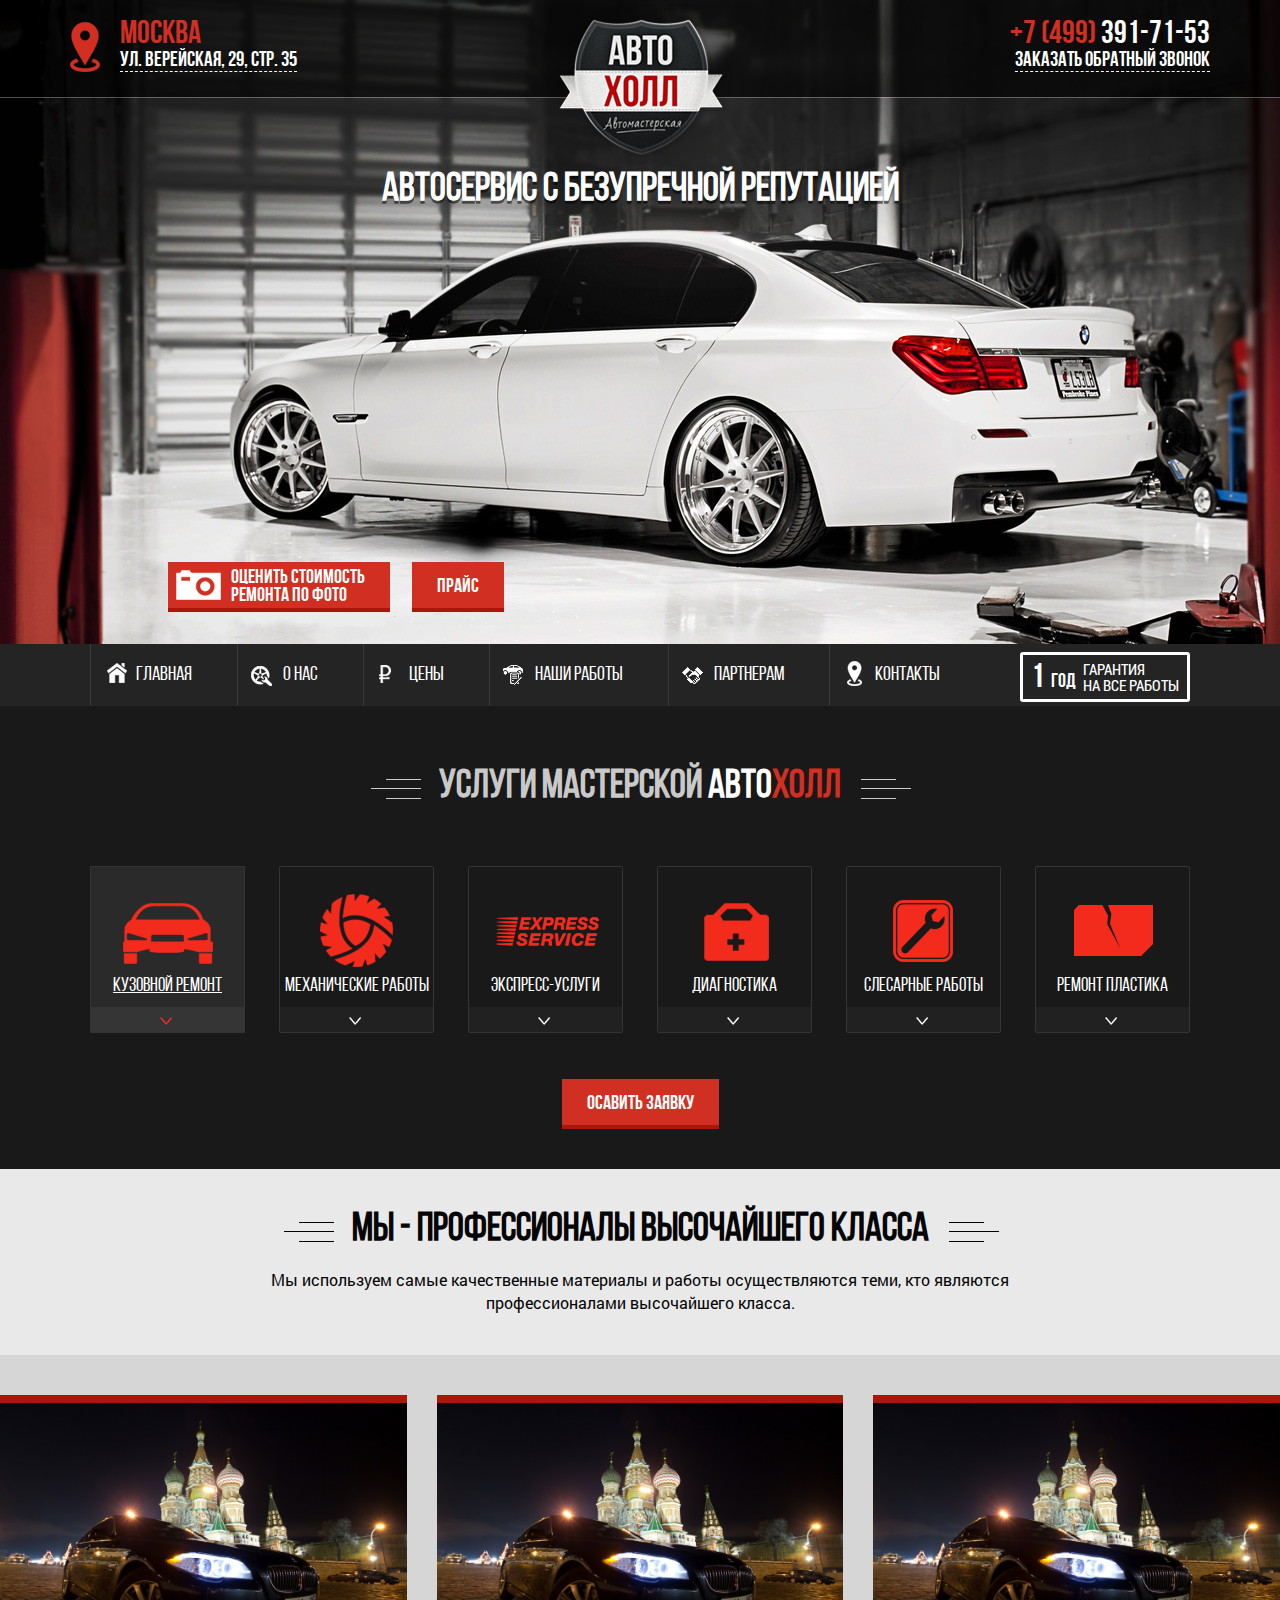
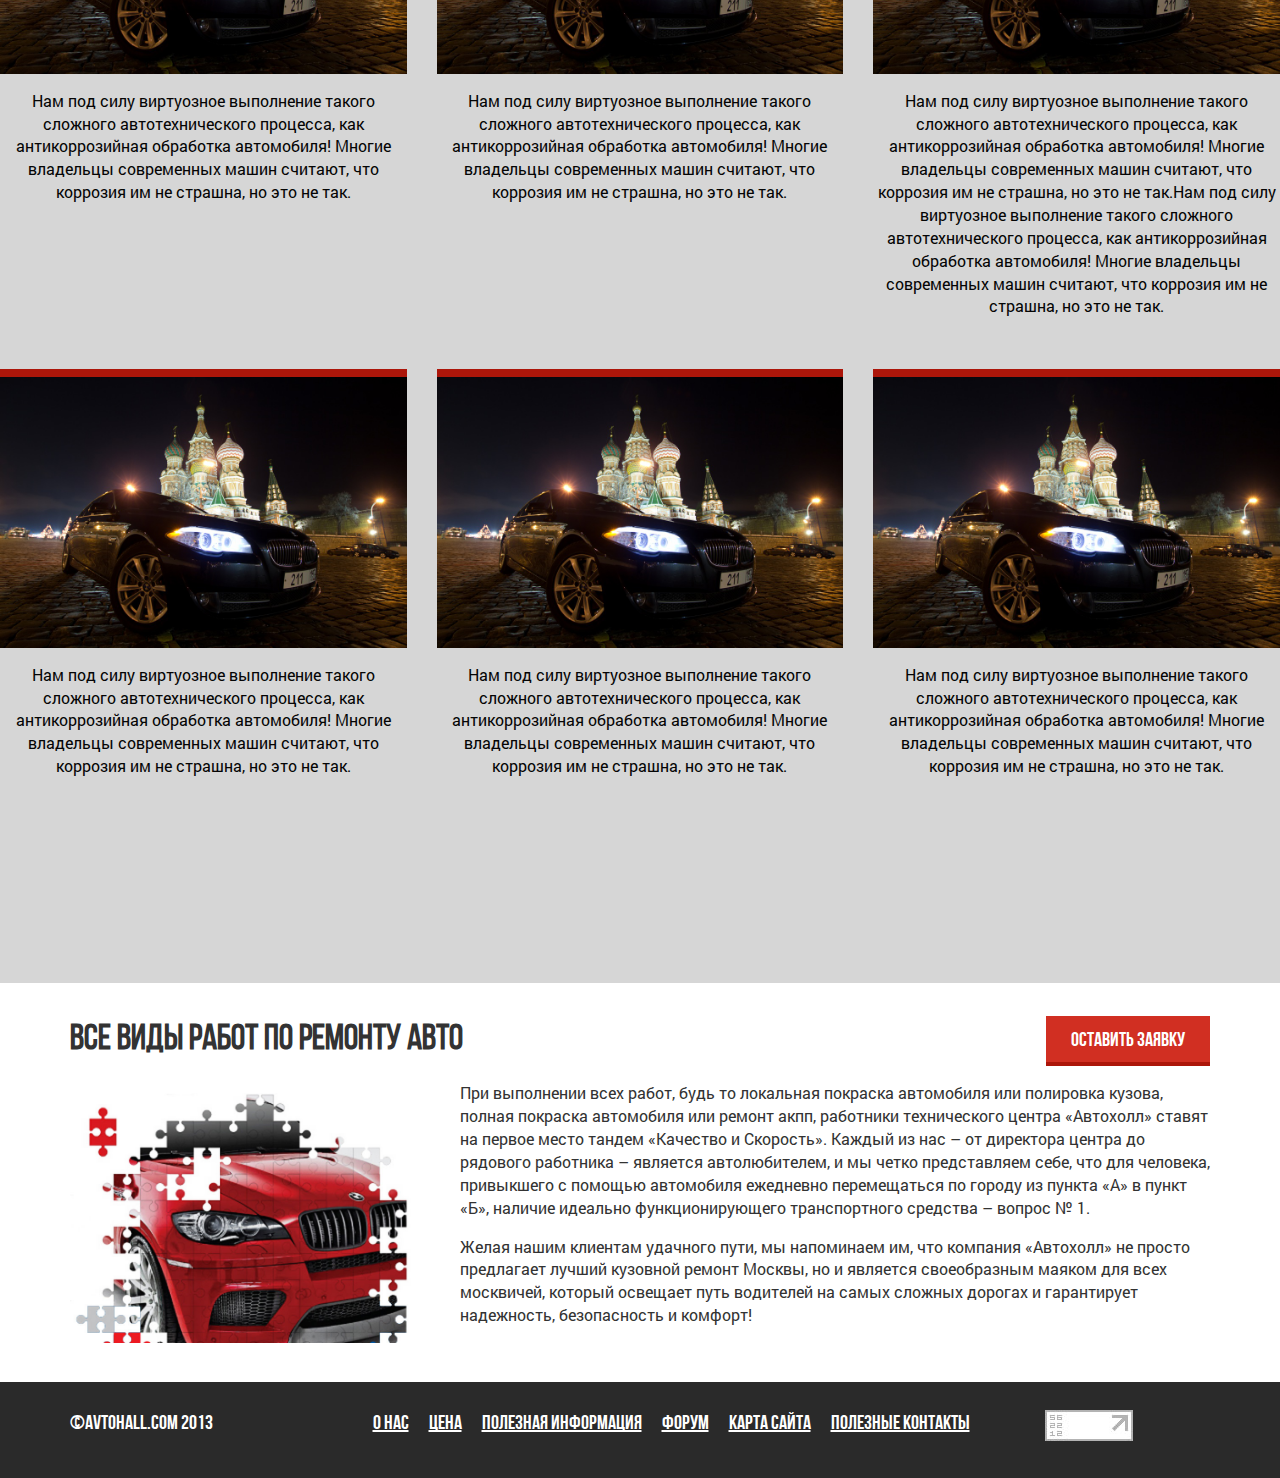
<file: index.html>
<!DOCTYPE html>
<!--[if lt IE 7]><html lang="ru" class="lt-ie9 lt-ie8 lt-ie7"><![endif]-->
<!--[if IE 7]><html lang="ru" class="lt-ie9 lt-ie8"><![endif]-->
<!--[if IE 8]><html lang="ru" class="lt-ie9"><![endif]-->
<!--[if gt IE 8]><!-->
<html lang="ru">
<!--<![endif]-->

<head>
	<meta charset="utf-8" />

	<title>Заголовок</title>
	<meta content="" name="description" />
	<meta content="" property="og:image" />
	<meta content="" property="og:description" />
	<meta content="" property="og:site_name" />
	<meta content="website" property="og:type" />

	<meta content="telephone=no" name="format-detection" />
	<meta http-equiv="x-rim-auto-match" content="none" />
	<meta http-equiv="X-UA-Compatible" content="IE=edge" />
	<meta name="viewport" content="width=device-width, initial-scale=1.0" />

	<link rel="shortcut icon" href="favicon.png" />

	<link rel="stylesheet" href="libs/bootstrap/bootstrap-grid-3.3.1.min.css" />
	<link rel="stylesheet" href="libs/font-awesome-4.2.0/css/font-awesome.min.css" />
	<link rel="stylesheet" href="libs/fancybox/jquery.fancybox.css" />
	<link rel="stylesheet" href="libs/owl-carousel/owl.carousel.css" />
	<link rel="stylesheet" href="libs/countdown/jquery.countdown.css" />
	<link rel="stylesheet" href="css/fonts.css" />
	<link rel="stylesheet" href="css/main.css" />
	<link rel="stylesheet" href="css/media.css" />
</head>


<body>
	<header>
		<div class="top-line">
			<div class="container">
				<div class="row">
					<div class="col-md-4">
						<div class="top_addr">
							<strong>Москва</strong>
							<a class="fancybox" href="#map">ул. Верейская, 29, стр. 35</a>
						</div>
					</div>
					<div class="col-md-4">
						<div class="logo_wrap">
							<a href="#" class="logo"><img src="img/logo.png" alt="Автосервис в Москве АВТО ХОЛЛ" /></a>
						</div>
					</div>
					<div class="col-md-4">
						<div class="top_addr ta_right">
							<strong>+7 (499) <span>391-71-53</span></strong>
							<a class="fancybox" href="callback">Заказать обратный звонок</a>
						</div>
					</div>
				</div>
			</div>
		</div>
		<div class="container">
			<div class="row">
				<div class="col-md-12">
					<h1>Автосервис с безупречной репутацией</h1>
				</div>
			</div>
		</div>
		<div class="buttons_top">
			<div class="container">
				<div class="row">
					<div class="col-md-1"></div>
					<div class="col-md-11">
						<a href="#" class="button st_button">Оценить стоимость<br>ремонта по фото</a>
						<a href="#" class="button">Прайс</a>
					</div>
				</div>
			</div>
		</div>
	</header>
	<nav class="top_mnu">
		<div class="container">
			<div class="row">
				<ul>
					<li class="active"><a href="#">Главная</a></li>
					<li><a href="#">О нас</a></li>
					<li><a href="#">Цены</a></li>
					<li><a href="#">Наши работы</a></li>
					<li><a href="#">Партнерам</a></li>
					<li><a href="#">Контакты</a></li>
				</ul>
				<div class="waranty">
					<div class="w_left"><span>1</span>год</div>
					<div class="w_right">Гарантия<br>на все работы</div>
				</div>
			</div>
		</div>
	</nav>
	<section class="main_cats s_black">
		<div class="container">
			<div class="row">
				<div class="col-md-12">
					<h2>Услуги мастерской <strong>Авто</strong><span>Холл</span></h2>
				</div>
			</div>
			<div class="row">
				<div class="col-md-12">
					<ul class="mc_wrap">
						<li class="mc_item_wrap active">
							<div class="mc_item">
								<a href="#">
								<span></span>
								<h4>Кузовной ремонт</h4>
							</a>
								<div class="mc_toggle"></div>
							</div>
							<ul>
								<li>
									<a href="#">Стапельные работы</a>
								</li>
								<li>
									<a href="#">Жестяные работы</a>
								</li>
								<li>
									<a href="#">Арматурные работы</a>
								</li>
								<li>
									<a href="#">Покраска автомобиля</a>
								</li>
								<li>
									<a href="#">Локальная покраска</a>
								</li>
								<li>
									<a href="#">Покраска мотоцикла</a>
								</li>
								<li>
									<a href="#">Абразивная</a>
								</li>
								<li>
									<a href="#">Полировка</a>
								</li>
								<li>
									<a href="#">Легкая полировка блеск</a>
								</li>
								<li>
									<a href="#">Защитная полировка</a>
								</li>
								<li>
									<a href="#">Антикоррозийная обработка кузова</a>
								</li>
								<li>
									<a href="#">Удаление вмятин без покраски</a>
								</li>
							</ul>
						</li>
						<li class="mc_item_wrap">
							<div class="mc_item">
								<a href="#">
								<span></span>
								<h4>Механические работы</h4>
							</a>
								<div class="mc_toggle"></div>
							</div>
							<ul>
								<li>
									<a href="#">Стапельные работы</a>
								</li>
								<li>
									<a href="#">Жестяные работы</a>
								</li>
								<li>
									<a href="#">Арматурные работы</a>
								</li>
								<li>
									<a href="#">Покраска автомобиля</a>
								</li>
								<li>
									<a href="#">Локальная покраска</a>
								</li>
								<li>
									<a href="#">Покраска мотоцикла</a>
								</li>
								<li>
									<a href="#">Абразивная</a>
								</li>
								<li>
									<a href="#">Полировка</a>
								</li>
								<li>
									<a href="#">Легкая полировка блеск</a>
								</li>
								<li>
									<a href="#">Защитная полировка</a>
								</li>
								<li>
									<a href="#">Антикоррозийная обработка кузова</a>
								</li>
								<li>
									<a href="#">Удаление вмятин без покраски</a>
								</li>
							</ul>
						</li>
						<li class="mc_item_wrap">
							<div class="mc_item">
								<a href="#">
								<span></span>
								<h4>Экспресс-услуги</h4>
							</a>
								<div class="mc_toggle"></div>
							</div>
							<ul>
								<li>
									<a href="#">Стапельные работы</a>
								</li>
								<li>
									<a href="#">Жестяные работы</a>
								</li>
								<li>
									<a href="#">Арматурные работы</a>
								</li>
								<li>
									<a href="#">Покраска автомобиля</a>
								</li>
								<li>
									<a href="#">Локальная покраска</a>
								</li>
								<li>
									<a href="#">Покраска мотоцикла</a>
								</li>
								<li>
									<a href="#">Абразивная</a>
								</li>
								<li>
									<a href="#">Полировка</a>
								</li>
								<li>
									<a href="#">Легкая полировка блеск</a>
								</li>
								<li>
									<a href="#">Защитная полировка</a>
								</li>
								<li>
									<a href="#">Антикоррозийная обработка кузова</a>
								</li>
								<li>
									<a href="#">Удаление вмятин без покраски</a>
								</li>
							</ul>
						</li>
						<li class="mc_item_wrap">
							<div class="mc_item">
								<a href="#">
								<span></span>
								<h4>Диагностика</h4>
							</a>
								<div class="mc_toggle"></div>
							</div>
							<ul>
								<li>
									<a href="#">Стапельные работы</a>
								</li>
								<li>
									<a href="#">Жестяные работы</a>
								</li>
								<li>
									<a href="#">Арматурные работы</a>
								</li>
								<li>
									<a href="#">Покраска автомобиля</a>
								</li>
								<li>
									<a href="#">Локальная покраска</a>
								</li>
								<li>
									<a href="#">Покраска мотоцикла</a>
								</li>
								<li>
									<a href="#">Абразивная</a>
								</li>
								<li>
									<a href="#">Полировка</a>
								</li>
								<li>
									<a href="#">Легкая полировка блеск</a>
								</li>
								<li>
									<a href="#">Защитная полировка</a>
								</li>
								<li>
									<a href="#">Антикоррозийная обработка кузова</a>
								</li>
								<li>
									<a href="#">Удаление вмятин без покраски</a>
								</li>
							</ul>
						</li>
						<li class="mc_item_wrap">
							<div class="mc_item">
								<a href="#">
								<span></span>
								<h4>Слесарные работы</h4>
							</a>
								<div class="mc_toggle"></div>
							</div>
							<ul>
								<li>
									<a href="#">Стапельные работы</a>
								</li>
								<li>
									<a href="#">Жестяные работы</a>
								</li>
								<li>
									<a href="#">Арматурные работы</a>
								</li>
								<li>
									<a href="#">Покраска автомобиля</a>
								</li>
								<li>
									<a href="#">Локальная покраска</a>
								</li>
								<li>
									<a href="#">Покраска мотоцикла</a>
								</li>
								<li>
									<a href="#">Абразивная</a>
								</li>
								<li>
									<a href="#">Полировка</a>
								</li>
								<li>
									<a href="#">Легкая полировка блеск</a>
								</li>
								<li>
									<a href="#">Защитная полировка</a>
								</li>
								<li>
									<a href="#">Антикоррозийная обработка кузова</a>
								</li>
								<li>
									<a href="#">Удаление вмятин без покраски</a>
								</li>
							</ul>

						</li>
						<li class="mc_item_wrap">
							<div class="mc_item">
								<a href="#">
								<span></span>
								<h4>Ремонт пластика</h4>
							</a>
								<div class="mc_toggle"></div>
							</div>
							<ul>
								<li>
									<a href="#">Стапельные работы</a>
								</li>
								<li>
									<a href="#">Жестяные работы</a>
								</li>
								<li>
									<a href="#">Арматурные работы</a>
								</li>
								<li>
									<a href="#">Покраска автомобиля</a>
								</li>
								<li>
									<a href="#">Локальная покраска</a>
								</li>
								<li>
									<a href="#">Покраска мотоцикла</a>
								</li>
								<li>
									<a href="#">Абразивная</a>
								</li>
								<li>
									<a href="#">Полировка</a>
								</li>
								<li>
									<a href="#">Легкая полировка блеск</a>
								</li>
								<li>
									<a href="#">Защитная полировка</a>
								</li>
								<li>
									<a href="#">Антикоррозийная обработка кузова</a>
								</li>
								<li>
									<a href="#">Удаление вмятин без покраски</a>
								</li>
							</ul>

						</li>
					</ul>
				</div>
			</div>
			<div class="row">
				<div class="container">
					<div class="col-md-12">
						<div class="mc_button_w">
							<a href="#callback" class="button fancybox">Осавить заявку</a>
						</div>
					</div>
				</div>
			</div>
		</div>

	</section>
	<article class="content">
		<div class="container">
			<div class="row">
				<div class="col-md-12">
					<h2 class="art_header">Мы - Профессионалы высочайшего класса</h2>
					<p class="h_descr">
						Мы используем самые качественные материалы и работы осуществляются теми, кто являются профессионалами высочайшего класса.
					</p>
				</div>
			</div>
		</div>
		<section class="home_items">
			<div class="containter">
				<div class="row">
					<div class="col-md-4">
						<div class="hi_item">
							<a href="img/_ex_1.jpg" class="fancybox" data-fancybox-group="group">
					<img src="img/_ex_1.jpg" alt="alt"/>
				</a>
							<p>Нам под силу виртуозное выполнение такого сложного автотехнического процесса, как антикоррозийная обработка автомобиля! Многие владельцы современных машин считают, что коррозия им не страшна, но это не так.</p>
						</div>
					</div>
					<div class="col-md-4">
						<div class="hi_item">
							<a href="img/_ex_1.jpg" class="fancybox" data-fancybox-group="group"><img src="img/_ex_1.jpg" alt="alt"/></a>
							<p>Нам под силу виртуозное выполнение такого сложного автотехнического процесса, как антикоррозийная обработка автомобиля! Многие владельцы современных машин считают, что коррозия им не страшна, но это не так.</p>
						</div>
					</div>
					<div class="col-md-4">
						<div class="hi_item">
							<a href="img/_ex_1.jpg" class="fancybox" data-fancybox-group="group"><img src="img/_ex_1.jpg" alt="alt"/></a>
							<p>Нам под силу виртуозное выполнение такого сложного автотехнического процесса, как антикоррозийная обработка автомобиля! Многие владельцы современных машин считают, что коррозия им не страшна, но это не так.Нам под силу виртуозное выполнение такого
								сложного автотехнического процесса, как антикоррозийная обработка автомобиля! Многие владельцы современных машин считают, что коррозия им не страшна, но это не так.</p>
						</div>
					</div>
					<div class="col-md-4">
						<div class="hi_item">
							<a href="img/_ex_1.jpg" class="fancybox" data-fancybox-group="group"><img src="img/_ex_1.jpg" alt="alt"/></a>
							<p>Нам под силу виртуозное выполнение такого сложного автотехнического процесса, как антикоррозийная обработка автомобиля! Многие владельцы современных машин считают, что коррозия им не страшна, но это не так.</p>
						</div>
					</div>
					<div class="col-md-4">
						<div class="hi_item">
							<a href="img/_ex_1.jpg" class="fancybox" data-fancybox-group="group"><img src="img/_ex_1.jpg" alt="alt"/></a>
							<p>Нам под силу виртуозное выполнение такого сложного автотехнического процесса, как антикоррозийная обработка автомобиля! Многие владельцы современных машин считают, что коррозия им не страшна, но это не так.</p>
						</div>
					</div>
					<div class="col-md-4">
						<div class="hi_item">
							<a href="img/_ex_1.jpg" class="fancybox" data-fancybox-group="group"><img src="img/_ex_1.jpg" alt="alt"/></a>
							<p>Нам под силу виртуозное выполнение такого сложного автотехнического процесса, как антикоррозийная обработка автомобиля! Многие владельцы современных машин считают, что коррозия им не страшна, но это не так.</p>
						</div>
					</div>
				</div>
			</div>
		</section>
	</article>
	<section class="s_bottom">
		<div class="container">
			<div class="row">
				<div class="col-md-9">
					<div class="sb_header">
						<h2>Все виды работ по ремонту авто</h2>
					</div>

				</div>
				<div class="col-md-3">
					<div class="sb_header  button_cont">
						<a href="callback" class="button sb_but">Оставить заявку</a>
					</div>

				</div>
			</div>
			<div class="row">
				<div class="sb_content clearfix">
					<div class="col-md-4">
						<img src="img/garage.jpg" alt="alt">
					</div>

					<div class="col-md-8">
						<p>При выполнении всех работ, будь то локальная покраска автомобиля или полировка кузова, полная покраска автомобиля или ремонт акпп, работники технического центра «Автохолл» ставят на первое место тандем «Качество и Скорость». Каждый из нас – от директора
							центра до рядового работника – является автолюбителем, и мы четко представляем себе, что для человека, привыкшего с помощью автомобиля ежедневно перемещаться по городу из пункта «А» в пункт «Б», наличие идеально функционирующего транспортного средства
							– вопрос № 1.</p>
						<p>Желая нашим клиентам удачного пути, мы напоминаем им, что компания «Автохолл» не просто предлагает лучший кузовной ремонт Москвы, но и является своеобразным маяком для всех москвичей, который освещает путь водителей на самых сложных дорогах и гарантирует
							надежность, безопасность и комфорт!</p>
					</div>
				</div>

			</div>
		</div>
		</div>
	</section>
	<footer>
		<div class="container">
			<div class="row">
				<div class="col-md-3">
					©avtohall.com 2013
				</div>
				<div class="col-md-7">
					<nav class="bot_mnu">
						<ul>
							<li><a href="#">О нас</a></li>
							<li><a href="#">Цена</a></li>
							<li><a href="#">Полезная информация</a></li>
							<li><a href="#">Форум</a></li>
							<li><a href="#">Карта сайта</a></li>
							<li><a href="#">Полезные контакты</a></li>
						</ul>
					</nav>
				</div>
				<div class="col-md-2">
					<img src="img/_ex_2.jpg" alt="alt">
				</div>
			</div>
		</div>
	</footer>

	<div class="hidden"></div>
	<!-- Mandatory for Responsive Bootstrap Toolkit to operate -->
	<div class="device-xs visible-xs"></div>
	<div class="device-sm visible-sm"></div>
	<div class="device-md visible-md"></div>
	<div class="device-lg visible-lg"></div>
	<!-- end mandatory -->
	<!--[if lt IE 9]>
	<script src="libs/html5shiv/es5-shim.min.js"></script>
	<script src="libs/html5shiv/html5shiv.min.js"></script>
	<script src="libs/html5shiv/html5shiv-printshiv.min.js"></script>
	<script src="libs/respond/respond.min.js"></script>
	<![endif]-->

	<script src="libs/jquery/jquery-1.11.1.min.js"></script>
	<script src="libs/jquery-mousewheel/jquery.mousewheel.min.js"></script>
	<script src="libs/fancybox/jquery.fancybox.pack.js"></script>
	<script src="libs/waypoints/waypoints-1.6.2.min.js"></script>
	<script src="libs/scrollto/jquery.scrollTo.min.js"></script>
	<script src="libs/owl-carousel/owl.carousel.min.js"></script>
	<script src="libs/countdown/jquery.plugin.js"></script>
	<script src="libs/countdown/jquery.countdown.min.js"></script>
	<script src="libs/countdown/jquery.countdown-ru.js"></script>
	<script src="libs/landing-nav/navigation.js"></script>
	<script src="libs/bootstrap-toolkit/bootstrap-toolkit.min.js"></script>
	<script src="libs/maskedinput/jquery.maskedinput.min.js"></script>
	<script src="libs/equalheight/jquery.equalheight.js"></script>
	<script src="libs/stellar/jquery.stellar.min.js"></script>
	<script src="js/common.js"></script>
	<!-- Yandex.Metrika counter -->
	<!-- /Yandex.Metrika counter -->
	<!-- Google Analytics counter -->
	<!-- /Google Analytics counter -->


</body>

</html>
</file>
<file: css/fonts.css>
/* font-family: "RobotoRegular"; */
@font-face {
	font-family: "RobotoRegular";
	src: url("../fonts/RobotoRegular/RobotoRegular.eot");
	src: url("../fonts/RobotoRegular/RobotoRegular.eot?#iefix")format("embedded-opentype"),
	url("../fonts/RobotoRegular/RobotoRegular.woff") format("woff"),
	url("../fonts/RobotoRegular/RobotoRegular.ttf") format("truetype");
	font-style: normal;
	font-weight: normal;
}
/* font-family: "RobotoLight"; */
@font-face {
	font-family: "RobotoLight";
	src: url("../fonts/RobotoLight/RobotoLight.eot");
	src: url("../fonts/RobotoLight/RobotoLight.eot?#iefix")format("embedded-opentype"),
	url("../fonts/RobotoLight/RobotoLight.woff") format("woff"),
	url("../fonts/RobotoLight/RobotoLight.ttf") format("truetype");
	font-style: normal;
	font-weight: normal;
}
/* font-family: "RobotoMedium"; */
@font-face {
	font-family: "RobotoMedium";
	src: url("../fonts/RobotoMedium/RobotoMedium.eot");
	src: url("../fonts/RobotoMedium/RobotoMedium.eot?#iefix")format("embedded-opentype"),
	url("../fonts/RobotoMedium/RobotoMedium.woff") format("woff"),
	url("../fonts/RobotoMedium/RobotoMedium.ttf") format("truetype");
	font-style: normal;
	font-weight: normal;
}
/* font-family: "RobotoBold"; */
@font-face {
	font-family: "RobotoBold";
	src: url("../fonts/RobotoBold/RobotoBold.eot");
	src: url("../fonts/RobotoBold/RobotoBold.eot?#iefix")format("embedded-opentype"),
	url("../fonts/RobotoBold/RobotoBold.woff") format("woff"),
	url("../fonts/RobotoBold/RobotoBold.ttf") format("truetype");
	font-style: normal;
	font-weight: normal;
}

@font-face {
	font-family: 'BebasRegular';
		src: url('../fonts/BebasRegular/BebasRegular.eot');
		src: url('../fonts/BebasRegular/BebasRegular.eot?#iefix') format('embedded-opentype'),
			 url('../fonts/BebasRegular/BebasRegular.woff') format('woff'),
			 url('../fonts/BebasRegular/BebasRegular.ttf') format('truetype');
	font-style: normal;
	font-weight: normal;
}

@font-face {
	font-family: 'BebasBold';
		src: url('../fonts/BebasBold/BebasBold.eot');
		src: url('../fonts/BebasBold/BebasBold.eot?#iefix') format('embedded-opentype'),
			 url('../fonts/BebasBold/BebasBold.woff') format('woff'),
			 url('../fonts/BebasBold/BebasBold.ttf') format('truetype');
	font-style: normal;
	font-weight: normal;
}

@font-face {
	font-family: 'RobotoCondensedRegular';
	src: url('../fonts/RobotoCondensedRegular/RobotoCondensedRegular.eot');
	src: url('../fonts/RobotoCondensedRegular/RobotoCondensedRegular.eot?#iefix') format('embedded-opentype'),
		 url('../fonts/RobotoCondensedRegular/RobotoCondensedRegular.woff') format('woff'),
		 url('../fonts/RobotoCondensedRegular/RobotoCondensedRegular.ttf') format('truetype');
		font-style: normal;
	font-weight: normal;
}
</file>
<file: css/main.css>
*::-webkit-input-placeholder {
	color: #666;
	opacity: 1;
}
*:-moz-placeholder {
	color: #666;
	opacity: 1;
}
*::-moz-placeholder {
	color: #666;
	opacity: 1;
}
*:-ms-input-placeholder {
	color: #666;
	opacity: 1;
}

body input:focus:required:invalid,
body textarea:focus:required:invalid {
	
}
body input:required:valid,
body textarea:required:valid {
	
}
body {
	font-family: "RobotoRegular", sans-serif;
	font-size: 16px;
	min-width: 320px;
	position: relative;
}
.hidden {
	display: none;
}
.carousel img {
	width: 100%;
	height: auto;
}
.parallax {
	background-attachment: fixed;
	background-position: 50% 0;
	position: relative;
}

header {
	background-image: url(../img/top_bg.jpg);
	min-height: 644px;
	background-repeat: no-repeat;
	background-position: top center; 
	position: relative;
	font-family: "BebasBold";
}

header a {
	color: #fff;
}

.top-line {
	min-height: 97px;
	box-shadow: rgba(255,255,255,0.3) 0 0 0 1px;
	-webkit-box-shadow: rgba(255,255,255,0.3) 0 0 0 1px;
	width: 100%;
	background-color: rgb(0,0,0,.6);
	padding: 22px 0;
}

.top-line a {
	font-size: 21px;
	border-bottom: #fff dashed 1px;
	-webkit-transition: all .25s;
	-o-transition: all .25s;
	transition: all .25s;
}

.top-line a:hover {
	border-bottom: transparent dashed 1px;
}

.top_addr{
padding-left: 50px;
background-image: url(../img/top_map.png);
background-repeat: no-repeat;
background-position: left top;
font-family: "BebasBold";
line-height: 26px;
}

.top_addr strong {
display: block;
text-transform: uppercase;
color: #d12f22;	
font-weight: normal;
font-size: 32px;
}

.top-line .logo {
	border-bottom: none;
	position: absolute;
	margin-top: -18px;
}

.top-line .logo:hover {
	border-bottom: none;
}

.logo_wrap {
	position: relative;
	width: 246px;
	margin: auto;
}

.ta_right {
	background-image: none;
	padding-left: 0;
	text-align: right;
}

.ta_right span{
	color: #fff;
	background-image: none;
	padding-left: 0;
}

header h1 {
	text-align: center;
	color: #fff;
	font-size: 40px;
	margin-top: 65px;
	text-shadow: 0 3px rgba(0, 0, 0, .55);
	font-family: "BebasRegular";
}

.button {
	background-color: #d12f22;
	display: inline-block;
	font-size: 20px;
	height: 50px;
	line-height: 50px;
	padding: 0 25px;
	vertical-align: middle;
	border-bottom: 4px solid #ac160a;
	color: #fff;
	font-family: "BebasBold";
}

.button:hover{
background-color: #e64437;
}
.button:active{
background-color: #b81609;
}
header .button {
	margin-right: 20px;
}

.st_button {
	background-image: url(../img/camera_icon.png);
	background-position: 8px 8px;
	background-repeat: no-repeat;
	line-height: 18px;
	padding-left: 63px;
	padding-top: 7px;
	text-align: left;
}

.buttons_top {
	position: absolute;
	width: 100%;
	bottom: 32px;
}

.top_mnu {
	height: 62px;
	background-color: #242424;
	box-shadow: rgba(255,255,255,0.3) 0 0 0 1px;
	-webkit-box-shadow: rgba(255,255,255,0.3) 0 0 0 1px;
	font-family: "BebasRegular";
	text-transform: uppercase;
}

.top_mnu ul {
	padding: 0;
	margin: 0 0 0 35px;
	list-style-type: none;
}

.top_mnu a {
	background-image: url("../img/top_mnu_iconset.png");
	background-repeat: no-repeat;
	background-position: 16px 13px;
	color: #fff;
	font-size: 20px;
	padding: 0 45px 0 45px;
	display: block;
	line-height: 62px;
	border-left: 1px solid #3b3b3b;
}

.top_mnu li:first-child {
	border-left: none;
	
}

.top_mnu li:last-child a {
	padding-right: 35px;
}

.top_mnu li:nth-child(2) a {
	background-position: 10px -55px;
}

.top_mnu li:nth-child(3) a {
	background-position: 10px -134px;
}

.top_mnu li:nth-child(4) a {
	background-position: 13px -190px
}

.top_mnu li:nth-child(5) a {
	background-position: 12px -265px;
}

.top_mnu li:nth-child(6) a {
background-position: 15px -356px
}

.top_mnu li {
	float: left;
}

.top_mnu li.acitve,
.top_mnu li:hover  {
	background-color: #050505;
}

.waranty {
	border: 3px solid #fff;
	border-radius: 3px;
	color: #fff;
	cursor: default;
	float: right;
	font-size: 15px;
	padding: 6px 8px;
	line-height: 16px;
	margin-top: 8px;
	margin-right: 35px;
}

.w_left, 
.w_right {
	display: inline-block;
	vertical-align: top;
}

.w_left span {
	font-size: 34px;
	font-family: "BebasBold";
	margin-right: 7px;
}

.w_left {
	font-family: "BebasBold";
	font-size: 20px;
	margin-top: 10px;
	margin-right: 5px;
}

.w_right {
	font-family: "RobotoCondensedRegular";
}

.main_cats {
	background-color: #191919;
	padding: 20px 0 40px;
}

.main_cats h2,
h2.art_header {
	text-transform: uppercase;
	color: #c9c9c9;
	font-family: "BebasRegular";
	font-size: 40px;
	text-align: center;
}

.main_cats h2 strong {
	color: #fff;
}

.main_cats h2 span {
	color: #d12f22;
}

section h2,
article h2 {
	position: relative;
}

.s_black h2::before {
	content:"";
	position: absolute;
	width: 50px;
	height: 20px;
	background-image:url("../img/header_img.png");
	top: 20px;
	margin-left: -68px;
}

.s_black h2::after {
	content:"";
	position: absolute;
	background-position: -50px 0;
	width: 50px;
	height: 20px;
	background-image: url("../img/header_img.png");
	top: 20px;
	margin-left: 20px;
}

article h2.art_header::before {
	content:"";
	position: absolute;
	width: 50px;
	height: 20px;
	background-image:url("../img/art_header_img.png");
	top: 20px;
	margin-left: -68px;
}

article h2.art_header::after {
	content:"";
	position: absolute;
	background-position: -50px 0;
	width: 50px;
	height: 20px;
	background-image: url("../img/art_header_img.png");
	top: 20px;
	margin-left: 20px;
}


.mc_item {
	border: #353535 1px solid;
	border-radius: 2px;
}

.mc_item_wrap {
	margin-left: 30px;
	width: 155px;
	display: inline-block;
	text-align: center;
}

.mc_wrap li:first-child  {
	margin-left: 0;

}

.main_cats .mc_item_wrap a {
	color: #fff;
}


.mc_item h4 {
	font-family: "BebasRegular";
	font-weight: normal;
	font-size: 19px;
	margin-top: 5px;
	margin-bottom: 7px;
}

.mc_item a:hover h4,
.mc_item_wrap.active h4 {
	text-decoration: underline;
}

.mc_item_wrap.active,
.mc_item_wrap:hover {
	background-color: #2a2a2a;
}

.mc_item span {
	display: block;
	height: 86px;
	width: 135px;
	background-image: url("../img/cats_iconset.png");
	margin: 15px auto 0;
}

.mc_item_wrap:nth-child(1) span {
	background-position: 10px 9px;
}

.mc_item_wrap:nth-child(2) span {
	background-position: -123px 6px;
}

.mc_item_wrap:nth-child(3) span {
	background-position: -256px 6px;
}

.mc_item_wrap:nth-child(4) span {
	background-position: -390px 6px;
}

.mc_item_wrap:nth-child(5) span {
	background-position: -527px 6px;
}

.mc_item_wrap:nth-child(6) span {
	background-position: -660px 6px;
}

.mc_toggle {
	background-color: #212121;
	height: 25px;
	position: relative;
	cursor: pointer;
	background-image: url("../img/mc_arr.png");
	background-repeat: no-repeat;
	background-position: 67px 10px;
}

.mc_item_wrap.active .mc_toggle,
.mc_item_wrap:hover .mc_toggle {
	background-color: #353535;
	background-position: -123px 10px;
}


.mc_wrap {
	text-align: center;
	padding: 0;
	position: relative;
}

body .mc_wrap .mc_item_wrap > ul {
	background-color: #353535;
	position: absolute;
	font-size: 20px;
	margin-top: 25px;
	width: 100%;
	padding: 15px 0;
	list-style-type: none;
	z-index: 10;
	display: none;
	left: 0;
}

.mc_item_wrap.active > ul li{
	display: inline-block;
	font-family: "BebasRegular";
}

.mc_item_wrap.active > ul li a{
	padding: 0 10px;
	text-decoration: underline;
}

.mc_item_wrap.active > ul li a:hover {
	text-decoration: none;
}

.mc_item_wrap_af {
	content: "";
	width: 18px;
	height: 9px;
	background-image: url("../img/mc_c_arr.png");
	position: absolute;
	margin: 16px 67px;
	display: none;
}

.mc_button_w {
	text-align: center;	
	margin-top: 30px;
}

article.content {
	background-color: #e9e9e9;
}

article .art_header {
	color: #050505;
	margin-bottom: 10px;
}

p.h_descr {
	max-width: 790px;
	text-align: center;
	margin: auto;
	margin-top: 0;
	color: #050505;
}

.home_items {
	background-color: #d6d6d6;
	padding: 40px 0;
	margin-top: 40px;
}

.hi_item {
	color: #050505;
	text-align: center;
	font-family: 14px;
	margin-bottom: 50px;
}

.hi_item img {
	max-width: 100%;
	border-top: 8px solid #ac160a;
}




.s_bottom img{
	max-width: 90%;
	position: absolute;
	bottom: 0;
	margin-bottom: -1px;
}

.sb_header {
	line-height: 50px;
	vertical-align: middle;
}

.s_bottom {
	padding-top: 32px;
}

.sb_header.button_cont {
	text-align: right;
}

.sb_header h2{
	margin: 0;
	text-transform: uppercase;
	font-family: "BebasRegular";
	font-size: 36px;
}

.sb_content {
	margin-bottom: 30px;
	padding-bottom: 10px;
}

footer {
	background-color: #2a2a2a;
	color: #fff;
	padding: 28px 0 35px;
	font-family: "BebasBold";
	font-size: 20px;
}

footer a {
	color: #fff;
	text-decoration: underline;
}

footer a:hover {
	text-decoration: none;
}


footer ul {
	list-style-type: none;
	margin: 0;
	padding: 0;
}

footer li {
	float: left;
}

footer a {
	padding: 0 10px;
}
</file>
<file: css/media.css>
/*==========  Desktop First Method  ==========*/

/* Large Devices, Wide Screens */
@media only screen and (max-width : 1200px) {

}

/* Medium Devices, Desktops */
@media only screen and (max-width : 992px) {

}

/* Small Devices, Tablets */
@media only screen and (max-width : 768px) {

}

/* Extra Small Devices, Phones */
@media only screen and (max-width : 480px) {

}

/* Custom, iPhone Retina */
@media only screen and (max-width : 320px) {

}


/*==========  Mobile First Method  ==========*/

/* Custom, iPhone Retina */
@media only screen and (min-width : 320px) {

}

/* Extra Small Devices, Phones */
@media only screen and (min-width : 480px) {

}

/* Small Devices, Tablets */
@media only screen and (min-width : 768px) {

}

/* Medium Devices, Desktops */
@media only screen and (min-width : 992px) {

}

 /* Large Devices, Wide Screens */
@media only screen and (min-width : 1200px) {

}
</file>
